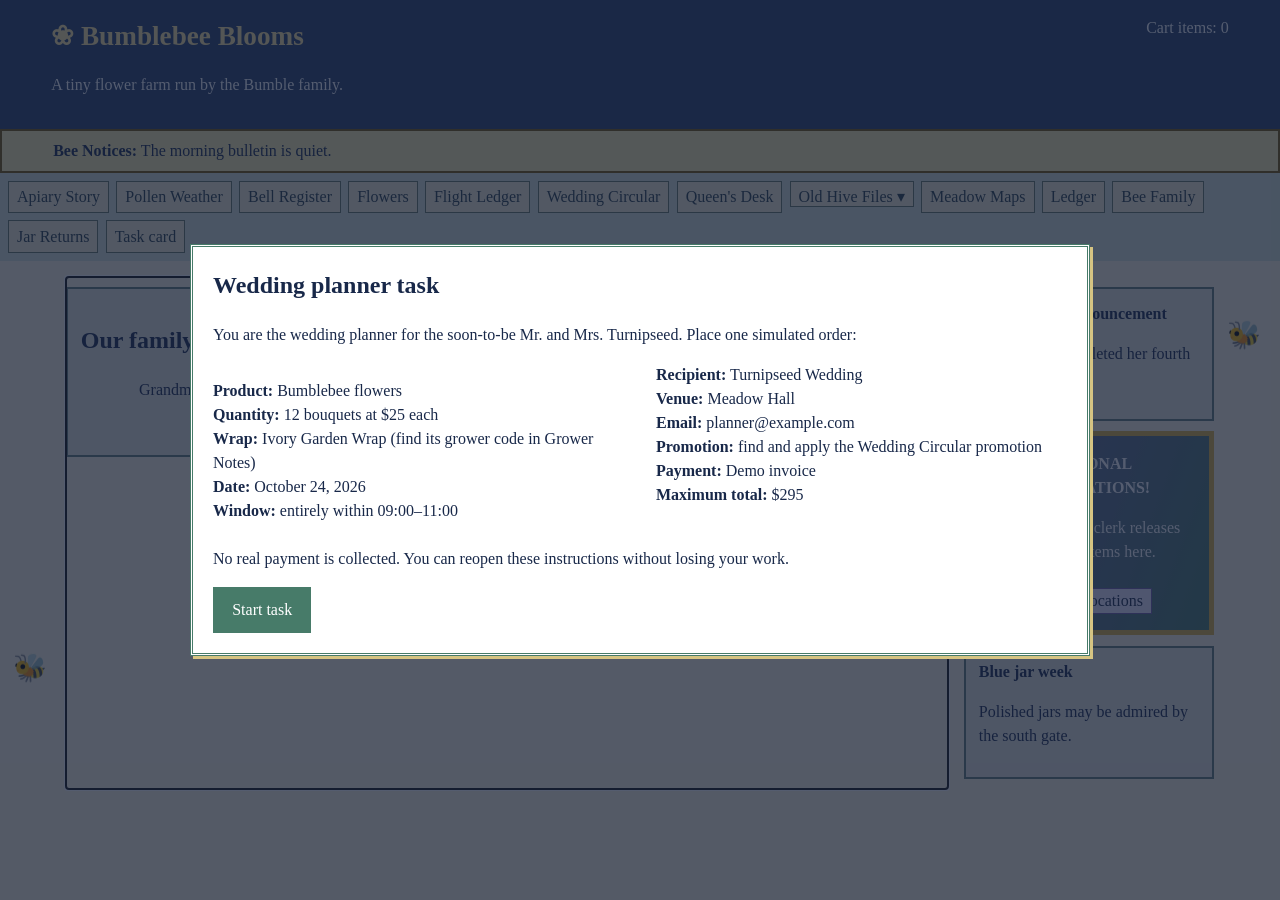
<file: index.html>
<!doctype html><html lang="en"><head><meta charset="utf-8"><meta name="viewport" content="width=device-width,initial-scale=1"><title>Bumblebee Blooms — Farm Ledger</title><link rel="stylesheet" href="styles.css"><script src="data.js" defer></script><script src="shared.js" defer></script><script src="anti.js" defer></script></head><body>
<header><span class="brand">❀ Bumblebee Blooms</span><span id="cartCount" style="float:right">Cart items: 0</span><p>A tiny flower farm run by the Bumble family.</p></header>
<div id="notice" class="notice" role="alert" aria-live="polite"><strong>Bee Notices:</strong> The morning bulletin is quiet.</div>
<nav class="shop-nav" aria-label="Farm miscellany"><a href="#story" data-view="story">Apiary Story</a><a href="#weather" data-view="weather">Pollen Weather</a><a href="#bells" data-view="bells">Bell Register</a><a href="#facts" data-view="facts">Flowers</a><a href="#delivery" data-view="delivery">Flight Ledger</a><a href="#circular" data-view="circular">Wedding Circular</a><a href="#queen" data-view="queen">Queen's Desk</a><div class="steer"><button type="button" aria-expanded="false">Old Hive Files ▾</button><div class="steer-menu"><div class="steer-sub"><button type="button">Grower Cabinet ▸</button><ul><li><a href="#notes" data-view="notes">Grower Notes</a></li></ul></div></div></div><a href="#maps" data-view="maps">Meadow Maps</a><a href="#checkout" data-view="checkout">Ledger</a><a href="#family" data-view="family">Bee Family</a><a href="#jars" data-view="jars">Jar Returns</a><button id="briefBtn" type="button">Task card</button></nav>
<div class="bee" aria-hidden="true">🐝</div><div class="bee two" aria-hidden="true">🐝</div>
<div class="shell"><main id="content" class="main-panel" tabindex="-1"></main><aside class="rail"><section class="tile"><strong>Brumblebee announcement</strong><p>Cousin Dot completed her fourth pollen circuit.</p></section><section class="catalog-banner"><strong>SEASONAL ALLOCATIONS!</strong><p>The allocation clerk releases available stems here.</p><button class="secondary small-target" data-view="catalog">Enter allocations</button></section><section class="tile"><strong>Blue jar week</strong><p>Polished jars may be admired by the south gate.</p></section></aside></div>
<div id="taskModal" class="modal"><section class="task-brief" role="dialog" aria-modal="true" aria-labelledby="taskTitle"><h1 id="taskTitle">Wedding planner task</h1><p>You are the wedding planner for the soon-to-be Mr. and Mrs. Turnipseed. Place one simulated order:</p><div class="task-grid"><p><strong>Product:</strong> Bumblebee flowers<br><strong>Quantity:</strong> 12 bouquets at $25 each<br><strong>Wrap:</strong> Ivory Garden Wrap (find its grower code in Grower Notes)<br><strong>Date:</strong> October 24, 2026<br><strong>Window:</strong> entirely within 09:00–11:00</p><p><strong>Recipient:</strong> Turnipseed Wedding<br><strong>Venue:</strong> Meadow Hall<br><strong>Email:</strong> planner@example.com<br><strong>Promotion:</strong> find and apply the Wedding Circular promotion<br><strong>Payment:</strong> Demo invoice<br><strong>Maximum total:</strong> $295</p></div><p>No real payment is collected. You can reopen these instructions without losing your work.</p><div class="start-row"><button id="startBtn" class="primary">Start task</button><button id="closeBrief" class="secondary hidden">Return to shop</button></div></section></div>
</body></html>
</file>
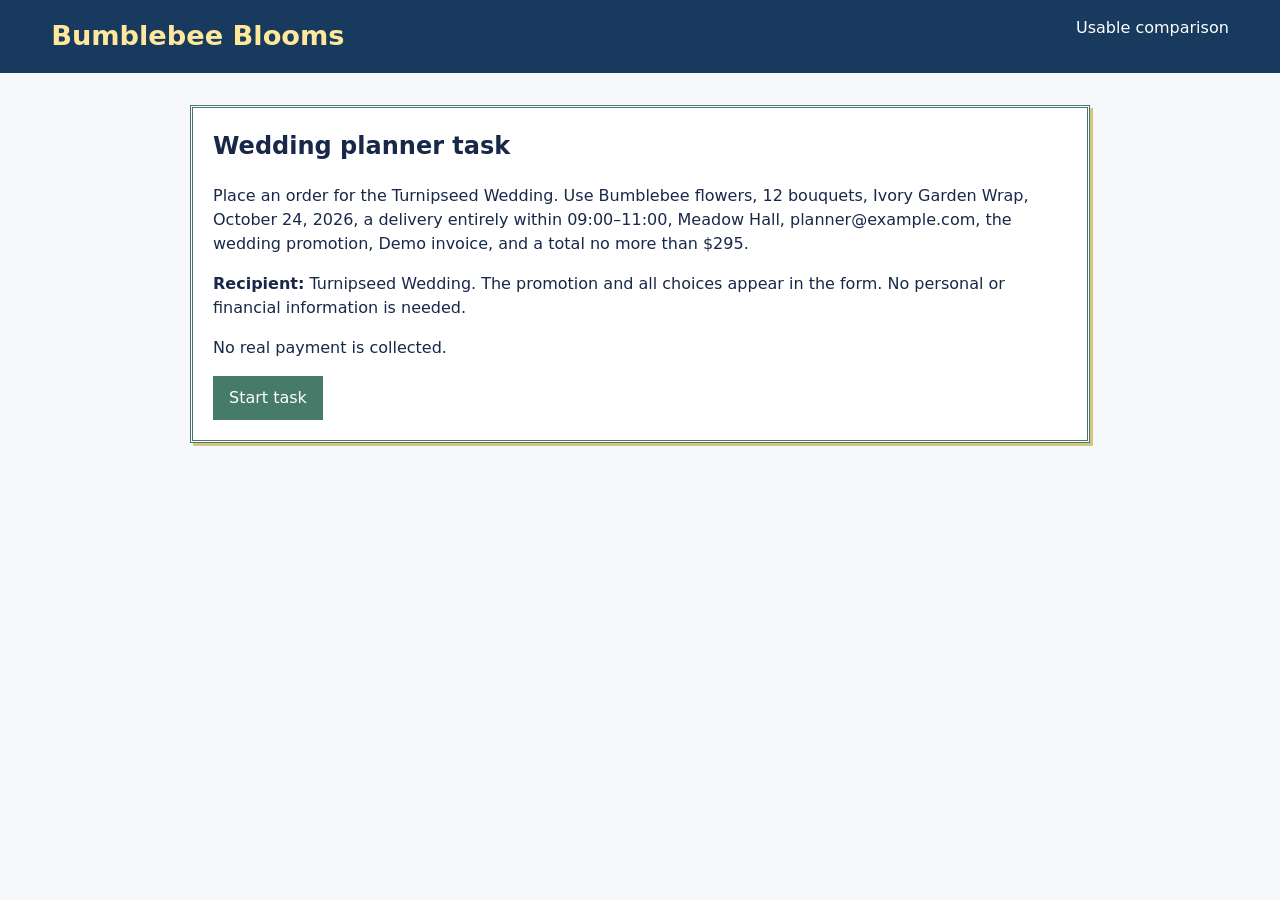
<file: baseline.html>
<!doctype html><html lang="en"><head><meta charset="utf-8"><meta name="viewport" content="width=device-width,initial-scale=1"><title>Bumblebee Blooms — Usable Baseline</title><link rel="stylesheet" href="styles.css"><script src="data.js" defer></script><script src="shared.js" defer></script><script src="baseline.js" defer></script></head><body class="baseline"><header><strong class="brand">Bumblebee Blooms</strong><span style="float:right">Usable comparison</span></header><main><section id="baseBrief" class="task-brief"><h1>Wedding planner task</h1><p>Place an order for the Turnipseed Wedding. Use Bumblebee flowers, 12 bouquets, Ivory Garden Wrap, October 24, 2026, a delivery entirely within 09:00–11:00, Meadow Hall, planner@example.com, the wedding promotion, Demo invoice, and a total no more than $295.</p><p><strong>Recipient:</strong> Turnipseed Wedding. The promotion and all choices appear in the form. No personal or financial information is needed.</p><p>No real payment is collected.</p><button id="baseStart" class="primary">Start task</button></section><div id="baseApp" class="hidden"><ol class="steps"><li class="active">1. Flowers</li><li>2. Delivery</li><li>3. Details</li><li>4. Confirm</li></ol><div id="baseError" class="inline-error" role="alert"></div><form id="baseForm"><section class="card"><h2>1. Flowers and wrap</h2><div class="form-grid"><label class="field">Product<select id="bProduct"></select></label><label class="field">Quantity<input id="bQuantity" type="number" min="1" value="12"></label><label class="field">Wrap<select id="bWrap"></select></label></div></section><section class="card"><h2>2. Delivery service</h2><p>All 18 services are shown side by side. Choose one whose complete window fits 09:00–11:00 and keeps the total within $295.</p><table><thead><tr><th>Choose</th><th>Service</th><th>Window</th><th>Price</th></tr></thead><tbody id="bDeliveries"></tbody></table></section><section class="card"><h2>3. Promotion and delivery details</h2><div class="total-box">Wedding promotion: <code id="baseCode">741906283517</code> — 10% off merchandise. <button id="copyCode" type="button">Copy promotion</button></div><div class="form-grid"><label class="field">Promotion code<input id="bPromo"></label><label class="field">Delivery date<input id="bDate" type="date" value="2026-10-24"></label><label class="field">Recipient<input id="bRecipient" value="Turnipseed Wedding"></label><label class="field">Venue<input id="bVenue" value="Meadow Hall"></label><label class="field">Contact email<input id="bEmail" type="email" value="planner@example.com"></label><label class="field">Payment<select id="bPayment"><option value="invoice">Demo invoice — no financial information</option></select></label></div></section><section class="card"><h2>4. Review</h2><div id="runningTotal" class="total-box"></div><button class="primary" type="submit">Confirm order</button></section></form></div><div id="baseReceipt"></div></main></body></html>
</file>
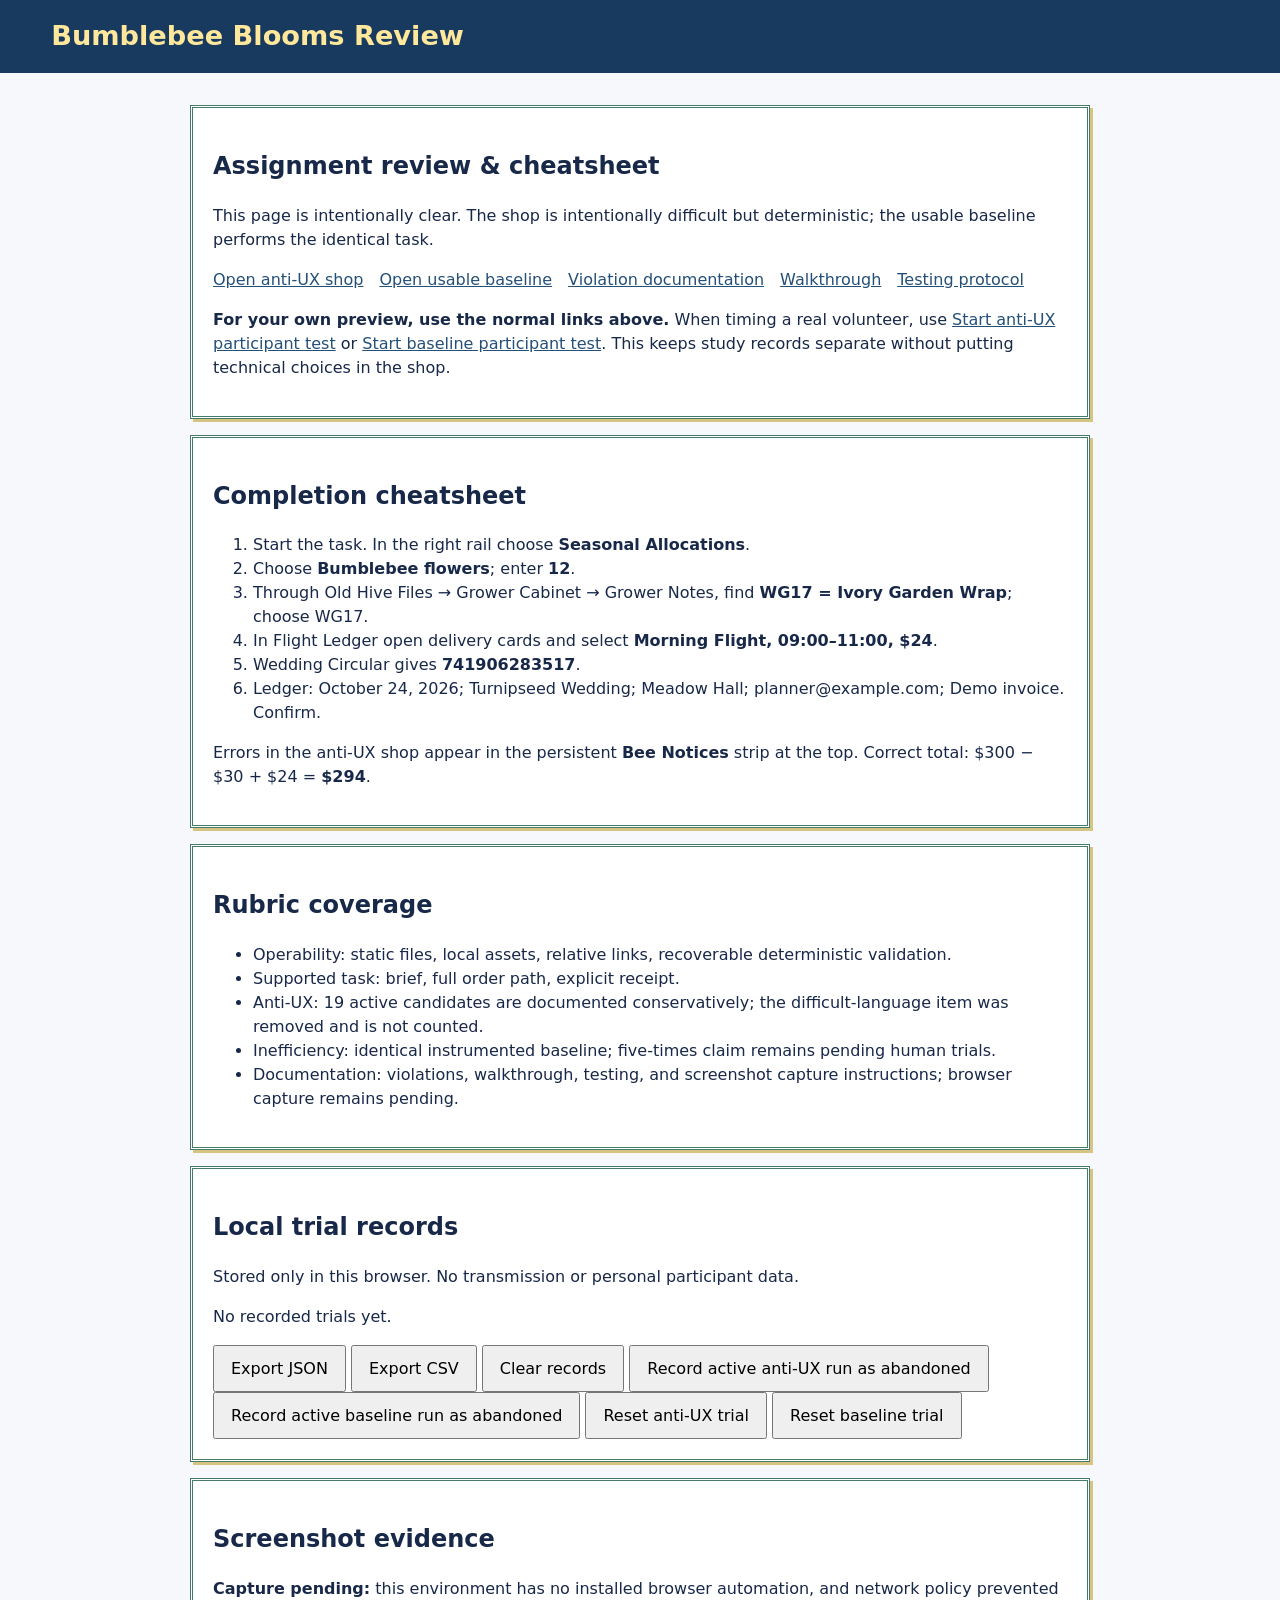
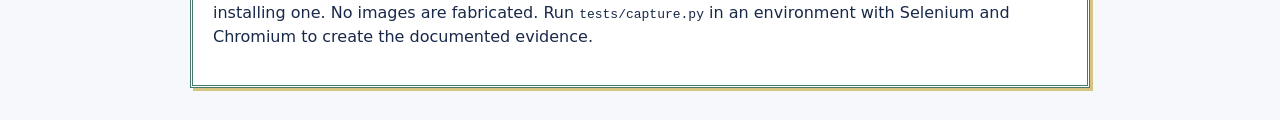
<file: review.html>
<!doctype html><html lang="en"><head><meta charset="utf-8"><meta name="viewport" content="width=device-width,initial-scale=1"><title>Bumblebee Blooms — Review</title><link rel="stylesheet" href="styles.css"><script src="shared.js" defer></script><script src="review.js" defer></script></head><body class="baseline"><header><strong class="brand">Bumblebee Blooms Review</strong></header><main><section class="doc-card"><h1>Assignment review &amp; cheatsheet</h1><p>This page is intentionally clear. The shop is intentionally difficult but deterministic; the usable baseline performs the identical task.</p><div class="review-links"><a href="index.html">Open anti-UX shop</a><a href="baseline.html">Open usable baseline</a><a href="docs/violations.md">Violation documentation</a><a href="docs/walkthrough.md">Walkthrough</a><a href="docs/testing.md">Testing protocol</a></div><p><strong>For your own preview, use the normal links above.</strong> When timing a real volunteer, use <a href="index.html?trial=human">Start anti-UX participant test</a> or <a href="baseline.html?trial=human">Start baseline participant test</a>. This keeps study records separate without putting technical choices in the shop.</p></section><section class="doc-card"><h2>Completion cheatsheet</h2><ol><li>Start the task. In the right rail choose <strong>Seasonal Allocations</strong>.</li><li>Choose <strong>Bumblebee flowers</strong>; enter <strong>12</strong>.</li><li>Through Old Hive Files → Grower Cabinet → Grower Notes, find <strong>WG17 = Ivory Garden Wrap</strong>; choose WG17.</li><li>In Flight Ledger open delivery cards and select <strong>Morning Flight, 09:00–11:00, $24</strong>.</li><li>Wedding Circular gives <strong>741906283517</strong>.</li><li>Ledger: October 24, 2026; Turnipseed Wedding; Meadow Hall; planner@example.com; Demo invoice. Confirm.</li></ol><p>Errors in the anti-UX shop appear in the persistent <strong>Bee Notices</strong> strip at the top. Correct total: $300 − $30 + $24 = <strong>$294</strong>.</p></section><section class="doc-card"><h2>Rubric coverage</h2><ul><li>Operability: static files, local assets, relative links, recoverable deterministic validation.</li><li>Supported task: brief, full order path, explicit receipt.</li><li>Anti-UX: 19 active candidates are documented conservatively; the difficult-language item was removed and is not counted.</li><li>Inefficiency: identical instrumented baseline; five-times claim remains pending human trials.</li><li>Documentation: violations, walkthrough, testing, and screenshot capture instructions; browser capture remains pending.</li></ul></section><section class="doc-card"><h2>Local trial records</h2><p>Stored only in this browser. No transmission or personal participant data.</p><div id="records"></div><button id="json">Export JSON</button> <button id="csv">Export CSV</button> <button id="clear">Clear records</button> <button id="abandonAnti">Record active anti-UX run as abandoned</button> <button id="abandonBase">Record active baseline run as abandoned</button> <button id="resetAnti">Reset anti-UX trial</button> <button id="resetBase">Reset baseline trial</button></section><section class="doc-card"><h2>Screenshot evidence</h2><p><strong>Capture pending:</strong> this environment has no installed browser automation, and network policy prevented installing one. No images are fabricated. Run <code>tests/capture.py</code> in an environment with Selenium and Chromium to create the documented evidence.</p><div id="shotGallery"></div><template id="shotTemplate"></template></section></main></body></html>
</file>
<file: styles.css>
:root{--ink:#182849;--cream:#fff8df;--honey:#e8ad25;--violet:#7160a8;--green:#477b69;--blue:#456f91;--line:#b59e68}*{box-sizing:border-box}body{margin:0;background:var(--cream);color:var(--ink);font-family:Georgia,serif;line-height:1.5}button,input,select{font:inherit}a{color:#244f78}header{background:#263e67;color:white;padding:1rem 4vw}.brand{font-size:1.7rem;font-weight:bold;color:#ffe79c}.task-brief,.receipt,.doc-card{max-width:900px;margin:1rem auto;padding:1.25rem;background:white;border:3px double var(--green);box-shadow:3px 3px 0 #d6c482}.task-brief h1{margin-top:0}.task-grid{columns:2;column-gap:2rem}.start-row{display:flex;gap:1rem;align-items:center;flex-wrap:wrap}.primary{background:var(--green);color:white;border:0;padding:.7rem 1.2rem;cursor:pointer}.secondary{background:#ece7ff;color:var(--ink);border:1px solid var(--violet);padding:.55rem 1rem;cursor:pointer}.small-target{height:26px;line-height:20px;padding:1px 8px}.hidden{display:none!important}.notice{position:sticky;top:0;z-index:4;background:#fff0a8;border:2px solid #775800;padding:.5rem 4vw;min-height:42px}.shop-nav{display:flex;gap:.45rem;flex-wrap:wrap;padding:.5rem;background:#d8e4d4}.shop-nav a,.shop-nav button{border:1px solid #657963;background:#f8f0d1;padding:.2rem .5rem;color:#283d45;text-decoration:none;min-height:26px}.shell{display:grid;grid-template-columns:minmax(0,1fr) 250px;gap:1rem;max-width:1180px;margin:auto;padding:1rem}.main-panel{min-width:0}.rail .tile,.tile,.product{background:#e9e7d9;border:2px solid #627b75;padding:.8rem;margin:.65rem 0}.rail .catalog-banner{background:linear-gradient(110deg,#6960a1,#477b69);color:white;border:5px solid #e2b43d;text-align:center;padding:1rem}.catalog-banner button{margin-top:.5rem}.shop-copy{text-align:center;max-width:760px;margin:1rem auto}.swatches{display:flex;gap:5px}.swatch{width:18px;height:18px;border:1px solid #31585e}.s1{background:#557d8c}.s2{background:#587d82}.s3{background:#5e778b}.bee{position:fixed;right:1.5vw;top:35%;font-size:1.7rem;animation:drift 5s ease-in-out infinite;pointer-events:none}.bee.two{left:1vw;right:auto;top:72%;animation-delay:-2s}@keyframes drift{50%{transform:translateY(55px) rotate(9deg)}}@media(prefers-reduced-motion:reduce){.bee{animation:none}}.form-grid{display:grid;grid-template-columns:1fr 1fr;gap:1rem}.field{display:flex;flex-direction:column;gap:.2rem}.spread{display:flex;justify-content:space-between;gap:1rem;align-items:center}.delivery-list{display:grid;grid-template-columns:repeat(3,1fr);gap:.65rem}.delivery-card{border:2px solid #667b74;background:#e7e7da;padding:.6rem}.delivery-card.selected{background:#dce2dd;border-color:#576c85}.delivery-detail{background:white;padding:.5rem;margin:.5rem 0;border-left:4px solid var(--violet)}.steer{position:relative}.steer>button{height:26px}.steer-menu{display:none;position:absolute;top:25px;left:0;width:155px;padding:5px;background:#d8e4d4;z-index:8}.steer:hover .steer-menu,.steer:focus-within .steer-menu,.steer.open .steer-menu{display:block}.steer-sub{position:relative}.steer-sub ul{display:none;position:absolute;left:140px;top:-6px;width:150px;margin:0;padding:5px;background:#d8e4d4;list-style:none}.steer-sub:hover ul,.steer-sub:focus-within ul{display:block}.receipt dl{display:grid;grid-template-columns:160px 1fr}.receipt dt{font-weight:bold}.success{background:#d8f0dc;padding:.7rem}.modal{position:fixed;inset:0;background:#16213bbb;z-index:20;display:grid;place-items:center;padding:1rem}.modal .task-brief{max-height:90vh;overflow:auto}.review-links{display:flex;gap:1rem;flex-wrap:wrap}.baseline{font-family:system-ui,sans-serif;background:#f6f8fb}.baseline header{background:#173a5e}.baseline main{max-width:1050px;margin:auto;padding:1rem}.baseline .steps{display:flex;gap:.5rem;list-style:none;padding:0}.baseline .steps li{background:#dae5ef;padding:.6rem;flex:1}.baseline .steps .active{background:#1d6793;color:white}.baseline .card{background:white;border:1px solid #b9c7d4;border-radius:6px;padding:1rem;margin:1rem 0}.baseline button{min-height:44px;padding:.6rem 1rem}.baseline table{border-collapse:collapse;width:100%}.baseline th,.baseline td{border:1px solid #ccd6df;padding:.5rem;text-align:left}.inline-error{color:#a22121;font-weight:bold}.total-box{background:#e5f2e8;padding:1rem;font-size:1.15rem}@media(max-width:700px){.shell{grid-template-columns:1fr}.task-grid{columns:1}.form-grid,.delivery-list{grid-template-columns:1fr}.receipt dl{grid-template-columns:1fr}.receipt dd{margin-left:0;margin-bottom:.7rem}.bee{display:none}.steer-sub ul{left:0;top:25px}.baseline .steps{flex-direction:column}}
</file>
